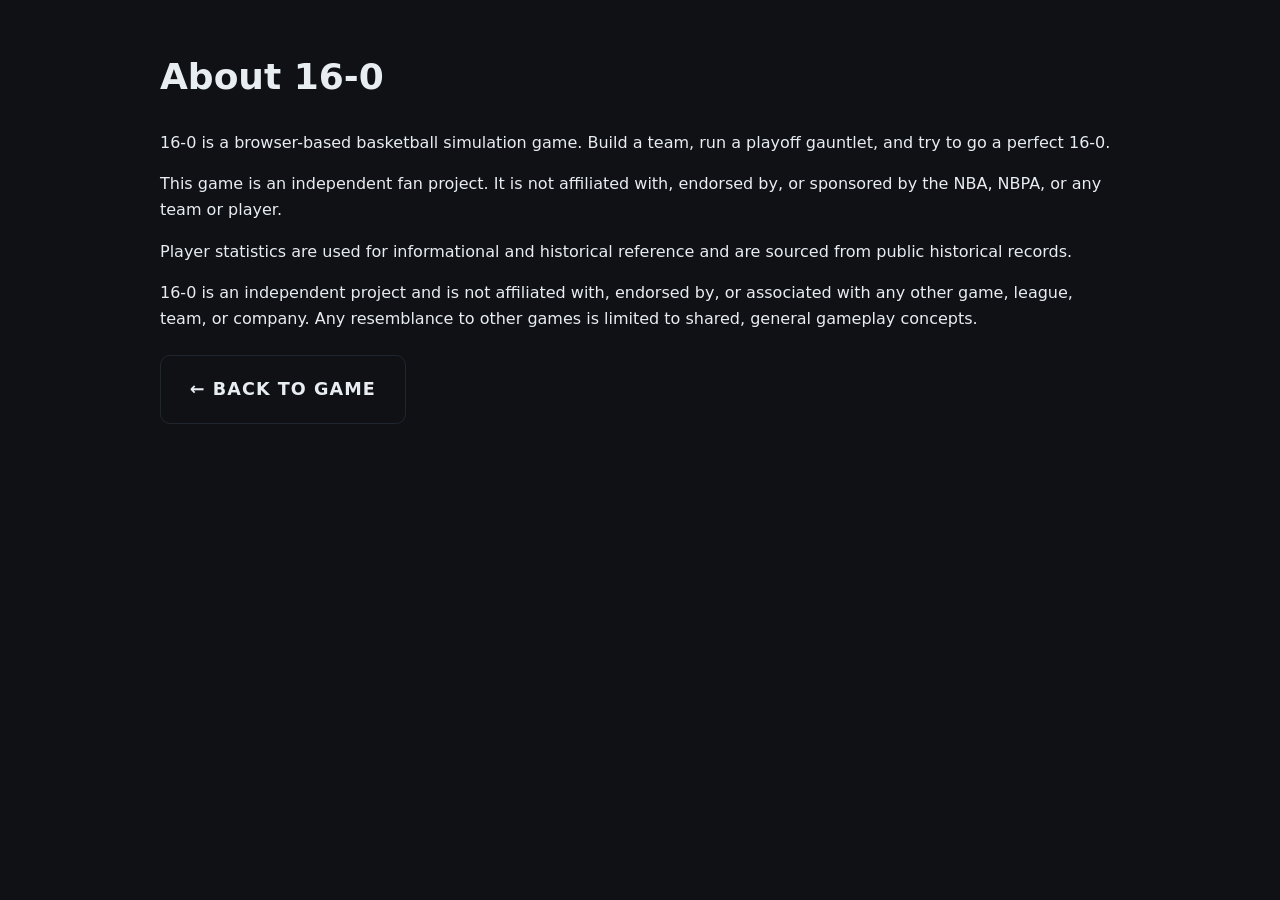
<file: pages/about.html>
<!DOCTYPE html>
<html lang="en">
<head>
  <meta charset="UTF-8" />
  <meta name="viewport" content="width=device-width, initial-scale=1.0" />
  <title>About - 16-0</title>
  <link rel="stylesheet" href="../css/main.css" />
</head>
<body>
  <!-- DRAFT: review wording before public launch. -->
  <main id="app" class="doc">
    <h1>About 16-0</h1>
    <p>
      16-0 is a browser-based basketball simulation game. Build a team, run a
      playoff gauntlet, and try to go a perfect 16-0.
    </p>
    <p>
      This game is an independent fan project. It is not affiliated with,
      endorsed by, or sponsored by the NBA, NBPA, or any team or player.
    </p>
    <p>
      Player statistics are used for informational and historical reference and
      are sourced from public historical records.
    </p>
    <p>
      16-0 is an independent project and is not affiliated with, endorsed by, or
      associated with any other game, league, team, or company. Any resemblance to
      other games is limited to shared, general gameplay concepts.
    </p>
    <p style="margin-top: 1.5rem"><a class="btn btn-ghost" href="../index.html">&larr; Back to game</a></p>
  </main>
</body>
</html>
</file>
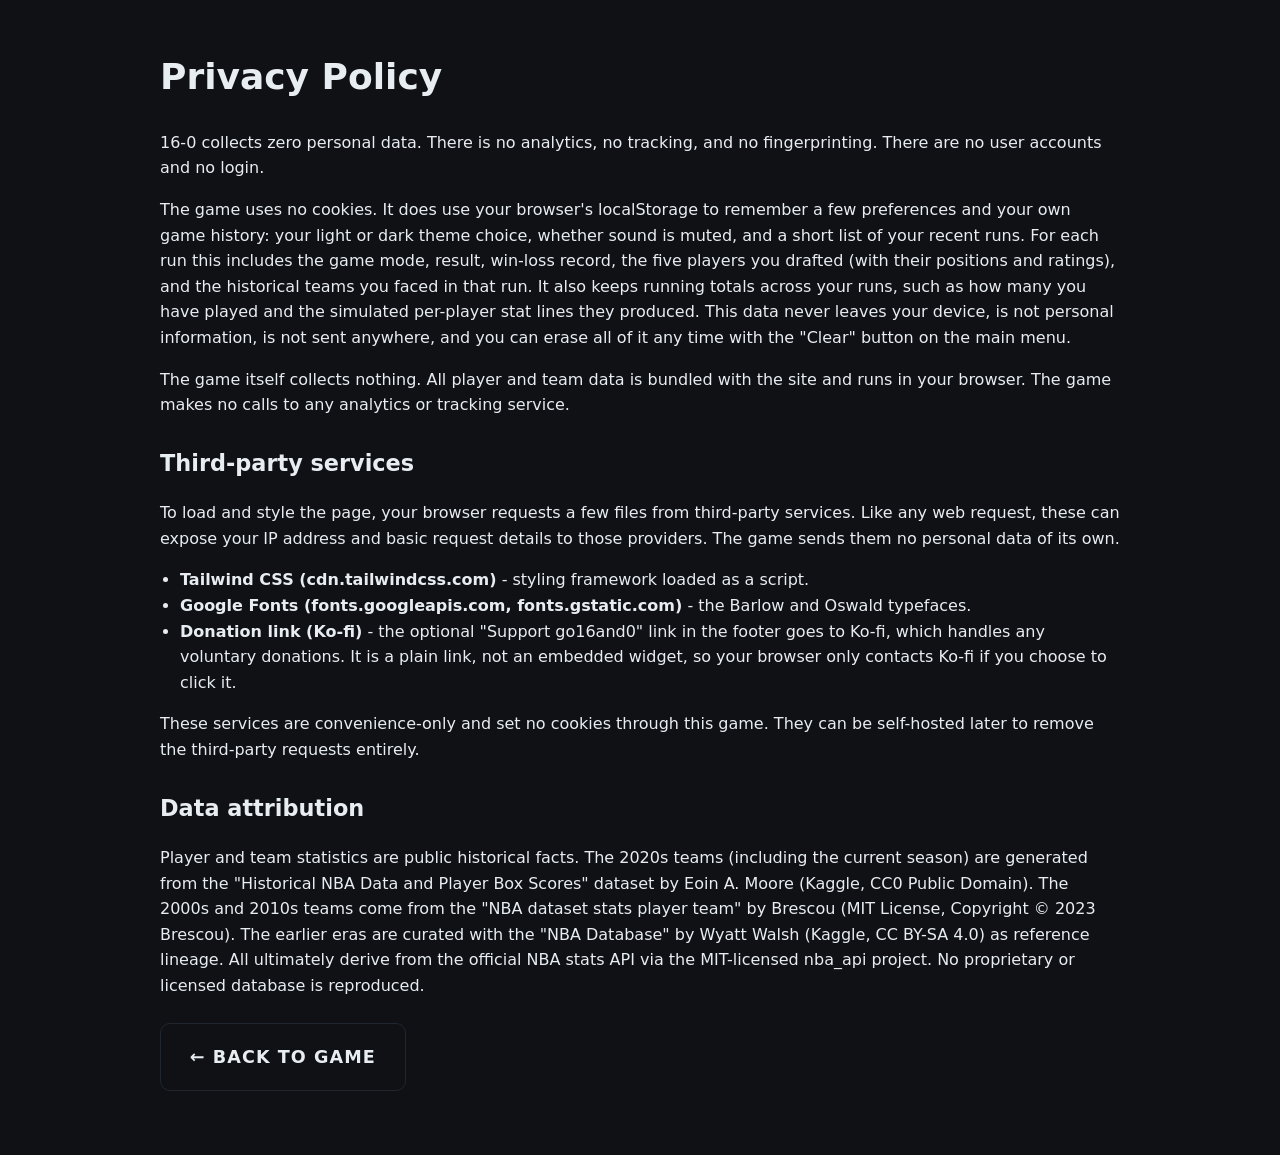
<file: pages/privacy.html>
<!DOCTYPE html>
<html lang="en">
<head>
  <meta charset="UTF-8" />
  <meta name="viewport" content="width=device-width, initial-scale=1.0" />
  <title>Privacy Policy - 16-0</title>
  <link rel="stylesheet" href="../css/main.css" />
</head>
<body>
  <!-- DRAFT: review with the developer before public launch. Keep accurate to actual behavior. -->
  <main id="app" class="doc">
    <h1>Privacy Policy</h1>
    <p>
      16-0 collects zero personal data. There is no analytics, no tracking, and
      no fingerprinting. There are no user accounts and no login.
    </p>
    <p>
      The game uses no cookies. It does use your browser's localStorage to remember
      a few preferences and your own game history: your light or dark theme choice,
      whether sound is muted, and a short list of your recent runs. For each run this
      includes the game mode, result, win-loss record, the five players you drafted
      (with their positions and ratings), and the historical teams you faced in that
      run. It also keeps running totals across your runs, such as how many you have
      played and the simulated per-player stat lines they produced. This data never
      leaves your device, is not personal information, is not sent anywhere, and you
      can erase all of it any time with the "Clear" button on the main menu.
    </p>
    <p>
      The game itself collects nothing. All player and team data is bundled with
      the site and runs in your browser. The game makes no calls to any analytics
      or tracking service.
    </p>

    <h2>Third-party services</h2>
    <p>
      To load and style the page, your browser requests a few files from
      third-party services. Like any web request, these can expose your IP address
      and basic request details to those providers. The game sends them no personal
      data of its own.
    </p>
    <ul>
      <li><strong>Tailwind CSS (cdn.tailwindcss.com)</strong> - styling framework loaded as a script.</li>
      <li><strong>Google Fonts (fonts.googleapis.com, fonts.gstatic.com)</strong> - the Barlow and Oswald typefaces.</li>
      <li><strong>Donation link (Ko-fi)</strong> - the optional "Support go16and0" link in the footer goes to Ko-fi, which handles any voluntary donations. It is a plain link, not an embedded widget, so your browser only contacts Ko-fi if you choose to click it.</li>
    </ul>
    <p>
      These services are convenience-only and set no cookies through this game. They
      can be self-hosted later to remove the third-party requests entirely.
    </p>

    <h2>Data attribution</h2>
    <p>
      Player and team statistics are public historical facts. The 2020s teams (including
      the current season) are generated from the "Historical NBA Data and Player Box
      Scores" dataset by Eoin A. Moore (Kaggle, CC0 Public Domain). The 2000s and 2010s
      teams come from the "NBA dataset stats player team" by Brescou (MIT License,
      Copyright &copy; 2023 Brescou). The earlier eras are curated with the "NBA Database"
      by Wyatt Walsh (Kaggle, CC BY-SA 4.0) as reference lineage. All ultimately derive
      from the official NBA stats API via the MIT-licensed nba_api project. No proprietary
      or licensed database is reproduced.
    </p>

    <p style="margin-top: 1.5rem"><a class="btn btn-ghost" href="../index.html">&larr; Back to game</a></p>
  </main>
</body>
</html>
</file>
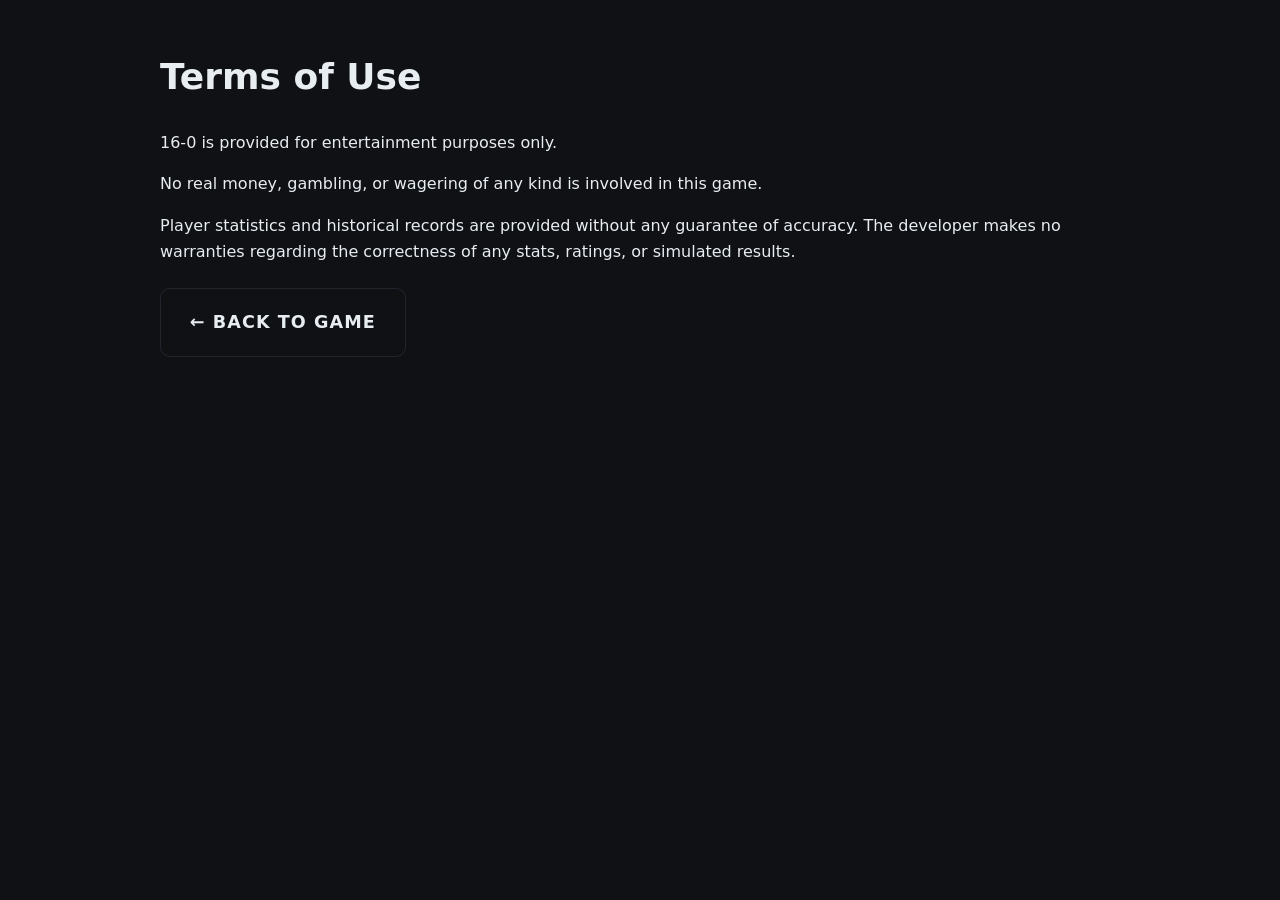
<file: pages/terms.html>
<!DOCTYPE html>
<html lang="en">
<head>
  <meta charset="UTF-8" />
  <meta name="viewport" content="width=device-width, initial-scale=1.0" />
  <title>Terms of Use - 16-0</title>
  <link rel="stylesheet" href="../css/main.css" />
</head>
<body>
  <!-- DRAFT: review with the developer before public launch. -->
  <main id="app" class="doc">
    <h1>Terms of Use</h1>
    <p>16-0 is provided for entertainment purposes only.</p>
    <p>
      No real money, gambling, or wagering of any kind is involved in this game.
    </p>
    <p>
      Player statistics and historical records are provided without any
      guarantee of accuracy. The developer makes no warranties regarding the
      correctness of any stats, ratings, or simulated results.
    </p>
    <p style="margin-top: 1.5rem"><a class="btn btn-ghost" href="../index.html">&larr; Back to game</a></p>
  </main>
</body>
</html>
</file>
<file: css/main.css>
/* 16-0 custom styles. Tailwind handles layout utilities; this file holds the
   components Tailwind cannot express cleanly: buttons, the half-court, the spin
   reel, drag states, and the menu overlay. Palette mirrors tailwind.config. */

:root {
  --color-bg: #0f1115;
  --color-surface: #181c22;
  --color-surface-2: #20262e;
  --color-text: #e8edf2;
  --color-muted: #9aa6b2;
  --color-orange: #e8743b;
  --color-gold: #fbbf24;
  --support-bg: #fbbf24;   /* Support button: gold in both themes */
  --support-text: #000000; /* black text on the gold button in both themes */
  --radius: 10px;
  --ease: cubic-bezier(0.16, 1, 0.3, 1);
  --duration: 200ms;
}

/* Base layer. Index.html also sets these via Tailwind utility classes (which win
   on that page); this keeps the standalone legal pages themed without Tailwind. */
body {
  margin: 0;
  background: var(--color-bg);
  color: var(--color-text);
  font-family: "Barlow", system-ui, -apple-system, sans-serif;
  line-height: 1.6;
}
.screen, .site-footer, .overlay { font-family: inherit; }

/* Depth on the app shell: a faint warm glow up top and a soft vignette below, over
   a near-black base. Higher specificity than Tailwind's bg-court so the color stays
   but the gradient layers on. Fixed so it doesn't scroll. */
body.bg-court {
  background-color: #0b0d11;
  background-image:
    radial-gradient(70% 45% at 50% -5%, rgba(251, 191, 36, 0.07), transparent 70%),
    radial-gradient(90% 60% at 50% 110%, rgba(0, 0, 0, 0.55), transparent 65%);
  background-attachment: fixed;
  background-repeat: no-repeat;
}

/* Light theme: re-point the palette variables (every component reads these) and
   override the few hard-coded utility colors and the app-shell background. Gold and
   the team/court colors are intentionally kept. */
body.light {
  --color-bg: #f3f5f8;
  --color-surface: #ffffff;
  --color-surface-2: #e4e8ee;
  --color-text: #1a2129;
  --color-muted: #5c6773;
  color: var(--color-text);
}
body.bg-court.light {
  background-color: #eef1f5;
  background-image:
    radial-gradient(70% 45% at 50% -5%, rgba(251, 191, 36, 0.16), transparent 70%),
    radial-gradient(90% 60% at 50% 110%, rgba(0, 0, 0, 0.06), transparent 65%);
}
body.light .text-white { color: var(--color-text); }
body.light .text-muted { color: var(--color-muted); }
body.light .spin-stage { background: linear-gradient(180deg, #ffffff, #eef1f5); }
/* The cards hard-code a dark gradient bottom; give them a light one so their
   description text stays readable in light mode. */
body.light .mode-card,
body.light .era-card { background: linear-gradient(180deg, #ffffff, #e7ebf2); }
body.light .mode-card:hover,
body.light .era-card:hover {
  box-shadow: 0 12px 28px rgba(20, 30, 50, 0.14), 0 0 0 1px rgba(251, 191, 36, 0.3);
}

/* Standalone content pages (about/privacy/terms) opt in with class="doc". */
.doc { max-width: 60rem; margin: 0 auto; padding: 1.5rem 1rem 3rem; }
.doc h1, .doc h2 { font-family: "Oswald", system-ui, sans-serif; font-weight: 700; }
.doc h1 { font-size: 2.25rem; }
.doc h2 { font-size: 1.4rem; margin-top: 1.75rem; }
/* Plain text links are gold; button-styled anchors keep their own colors. */
.doc a:not(.btn) { color: var(--color-gold); }
.doc ul { padding-left: 1.25rem; }

/* A screen is one full view. It grows to fill the main column so the footer
   stays pinned to the bottom of the viewport instead of bouncing with content.
   JS toggles Tailwind's .hidden (display:none) so only one screen is ever laid out. */
.screen {
  display: flex;
  flex: 1 0 auto;
  flex-direction: column;
  align-items: center;
  text-align: center;
  justify-content: flex-start;
  padding-top: 0.25rem;
  animation: screen-in var(--duration) var(--ease);
}
/* Short, hero-style screens read better centered in the available height. */
.screen[data-screen="menu"],
.screen[data-screen="result"] {
  justify-content: center;
  padding-top: 0;
}
/* Faint hardwood-court texture behind the playoff screen: subtle horizontal "plank" lines that
   tile down the whole screen, plus a soft warm glow from the top. Drawn as background gradients
   (not a pseudo-element) so content sits cleanly on top and nothing intercepts clicks. A tiling
   pattern (not a single positioned shape) so it never drifts as the screen grows taller. Kept
   very low-contrast - ambient texture, not a diagram. */
.screen[data-screen="tournament"] {
  background-image:
    repeating-linear-gradient(0deg, color-mix(in srgb, var(--color-gold) 4%, transparent) 0 1px, transparent 1px 2.6rem),
    radial-gradient(130% 55% at 50% -12%, color-mix(in srgb, var(--color-gold) 6%, transparent), transparent 55%);
  background-repeat: repeat, no-repeat;
}

/* The Records screen is a content page, not a hero: stretch its children to full width so
   the grids lay out in columns instead of collapsing to a centered single stack. */
.screen[data-screen="stats"] {
  align-items: stretch;
  text-align: left;
}

@keyframes screen-in {
  from { opacity: 0; transform: translateY(8px); }
  to { opacity: 1; transform: translateY(0); }
}

/* Hero wordmark: a whisper of warm glow so it lifts off the dark backdrop. */
#menu-title { text-shadow: 0 0 48px rgba(251, 191, 36, 0.10); }

/* ---- Buttons ---- */
.btn {
  display: inline-flex;
  align-items: center;
  justify-content: center;
  min-height: 44px;
  padding: 0.7rem 1.8rem;
  border: none;
  border-radius: var(--radius);
  font-family: "Oswald", system-ui, sans-serif;
  font-weight: 700;
  font-size: 1.1rem;
  text-transform: uppercase;
  letter-spacing: 0.06em;
  text-decoration: none;
  cursor: pointer;
  transition: transform var(--duration) var(--ease),
              filter var(--duration) var(--ease),
              box-shadow var(--duration) var(--ease),
              border-color var(--duration) var(--ease),
              background-color var(--duration) var(--ease);
}

.btn-gold { background: var(--color-gold); color: #1a1206; }
.btn-orange { background: var(--color-orange); color: #fff; }
.btn-ghost {
  background: transparent;
  color: var(--color-text);
  border: 1px solid var(--color-surface-2);
}
.btn:hover { filter: brightness(1.06); transform: translateY(-1px); }
.btn:active { transform: translateY(1px); filter: brightness(1); }
.btn-gold:hover { box-shadow: 0 8px 24px rgba(251, 191, 36, 0.28); }
.btn-ghost:hover { background: var(--color-surface); border-color: rgba(251, 191, 36, 0.55); }

.btn-back {
  align-self: flex-start;
  background: none;
  border: none;
  color: var(--color-muted);
  font-size: 0.95rem;
  cursor: pointer;
  padding: 0.25rem 0;
  transition: color var(--duration) var(--ease);
}
.btn-back:hover { color: var(--color-text); }

.btn-icon {
  background: var(--color-surface);
  color: var(--color-text);
  border: 1px solid var(--color-surface-2);
  border-radius: var(--radius);
  width: 44px;
  height: 44px;
  display: inline-flex;
  align-items: center;
  justify-content: center;
  cursor: pointer;
  transition: background-color var(--duration) var(--ease);
}
.btn-icon:hover { background: var(--color-surface-2); }

.btn-support {
  display: inline-block;
  background: var(--support-bg);
  color: var(--support-text);
  font-family: "Oswald", system-ui, sans-serif;
  font-weight: 700;
  text-transform: uppercase;
  letter-spacing: 0.05em;
  padding: 0.55rem 1.4rem;
  border-radius: 999px;
  transition: transform var(--duration) var(--ease), filter var(--duration) var(--ease);
}
.btn-support:hover { filter: brightness(1.08); transform: translateY(-2px); box-shadow: 0 8px 22px rgba(251, 191, 36, 0.3); }

/* ---- Cards (mode + era) ---- */
.mode-card,
.era-card {
  display: flex;
  flex-direction: column;
  align-items: flex-start;
  text-align: left;
  background: linear-gradient(180deg, var(--color-surface), #14181e);
  border: 1px solid var(--color-surface-2);
  border-radius: var(--radius);
  padding: 1.25rem;
  cursor: pointer;
  transition: transform var(--duration) var(--ease),
              border-color var(--duration) var(--ease),
              box-shadow var(--duration) var(--ease),
              background-color var(--duration) var(--ease);
}
.mode-card:hover,
.era-card:hover {
  transform: translateY(-4px);
  border-color: var(--color-gold);
  box-shadow: 0 14px 32px rgba(0, 0, 0, 0.45), 0 0 0 1px rgba(251, 191, 36, 0.22);
}
.mode-card.selected,
.era-card.selected { border-color: var(--color-gold); }

/* Cards rise in with a small stagger after the screen fades in. */
.mode-card { animation: rise-in 380ms var(--ease) both; }
.mode-card:nth-child(2) { animation-delay: 90ms; }
@keyframes rise-in {
  from { opacity: 0; transform: translateY(14px); }
  to { opacity: 1; transform: translateY(0); }
}

.era-card {
  align-items: center;
  text-align: center;
  min-height: 96px;
  justify-content: center;
}
.era-card .era-name { font-family: "Oswald", sans-serif; font-weight: 700; font-size: 1.25rem; }
.era-card .era-years { color: var(--color-muted); font-size: 0.85rem; }

.era-card.locked {
  cursor: not-allowed;
  opacity: 0.45;
}
.era-card.locked:hover { transform: none; border-color: var(--color-surface-2); }
.era-card .era-badge {
  font-size: 0.7rem;
  text-transform: uppercase;
  letter-spacing: 0.08em;
  color: var(--color-gold);
  margin-top: 0.35rem;
}

/* ---- Confetti (championship celebration) ---- */
.confetti-layer { position: fixed; inset: 0; pointer-events: none; overflow: hidden; z-index: 55; }
.confetti-piece {
  position: absolute; top: -16px; width: 8px; height: 14px; border-radius: 2px; opacity: 0.95;
  animation-name: confetti-fall; animation-timing-function: ease-in; animation-fill-mode: forwards;
}
@keyframes confetti-fall {
  0% { transform: translateY(-16px) translateX(0) rotate(0); opacity: 1; }
  100% { transform: translateY(104vh) translateX(var(--drift, 0)) rotate(var(--rot, 360deg)); opacity: 0.9; }
}

/* ---- Spin ---- */
.spin-stage {
  width: 100%;
  max-width: 22rem;
  height: 6rem;
  display: flex;
  align-items: center;
  justify-content: center;
  background: linear-gradient(180deg, var(--color-surface), #14181e);
  border: 1px solid var(--color-surface-2);
  border-radius: var(--radius);
  overflow: hidden;
  transition: border-color var(--duration) var(--ease), box-shadow var(--duration) var(--ease);
}
/* The reel glows gold while spinning and holds a soft glow once it settles,
   echoing 82-0's lit-up spin boxes but in our palette. */
.spin-stage:has(.is-spinning) {
  border-color: var(--color-gold);
  box-shadow: 0 0 0 1px rgba(251, 191, 36, 0.35), inset 0 0 36px rgba(251, 191, 36, 0.12);
}
.spin-stage:has(.settled) {
  border-color: color-mix(in srgb, var(--accent, var(--color-gold)) 55%, transparent);
  box-shadow: 0 0 26px color-mix(in srgb, var(--accent, var(--color-gold)) 22%, transparent);
}
.spin-reel {
  font-family: "Oswald", sans-serif;
  font-weight: 800;
  font-size: clamp(1.1rem, 4vw, 1.7rem);
  line-height: 1.05;
  text-align: center;
  padding: 0 0.75rem;
}
.spin-reel.is-spinning {
  filter: blur(1px);
  opacity: 0.85;
  animation: reel-pulse 120ms linear infinite;
}
.spin-reel.settled {
  color: var(--accent, var(--color-gold));
  animation: reel-pop 320ms var(--ease);
}
.spin-reel .reel-year { display: block; font-size: 0.85em; color: var(--color-muted); }
/* Each tick slides the new name up into place, reinforcing the rolling-reel illusion.
   Defined after .is-spinning so it wins on source order while the reel is mid-spin. */
.spin-reel.reel-roll { animation: reel-roll 110ms var(--ease); }
@keyframes reel-pulse { 50% { transform: translateY(-2px); } }
@keyframes reel-pop { 0% { transform: scale(0.85); } 60% { transform: scale(1.06); } 100% { transform: scale(1); } }
@keyframes reel-roll { 0% { transform: translateY(-55%); opacity: 0.25; } 100% { transform: translateY(0); opacity: 0.85; } }

/* ---- Draft layout: spin reel + picks on the left, half-court on the right ---- */
.draft-layout {
  width: 100%;
  display: flex;
  flex-direction: column;
  gap: 1rem;
  margin-top: 0.25rem;
  align-items: center;
}
.draft-left {
  width: 100%;
  display: flex;
  flex-direction: column;
  align-items: center;
}
/* Stacked on mobile: court first so the tap-to-place target stays in view. */
.draft-right { width: 100%; order: -1; }
@media (min-width: 768px) {
  .draft-layout { flex-direction: row; align-items: flex-start; justify-content: center; }
  .draft-left { width: 22rem; flex: none; order: 0; }
  .draft-right { flex: 1; order: 0; }
  .draft-right .court { margin-top: 0; }
}

/* ---- Half court ---- */
/* Realistic light-hardwood floor with faint plank lines and white court markings. */
.court {
  position: relative;
  width: 100%;
  max-width: 30rem;
  aspect-ratio: 1 / 0.82;
  margin: 1.5rem auto 0;
  background:
    repeating-linear-gradient(90deg, rgba(0,0,0,0.05) 0 2px, transparent 2px 40px),
    linear-gradient(180deg, #c79a63 0%, #b9893f 100%);
  border: 2px solid rgba(255,255,255,0.55);
  border-radius: var(--radius);
  overflow: hidden;
}
/* Paint / key */
.court::before {
  content: "";
  position: absolute;
  top: 0;
  left: 50%;
  transform: translateX(-50%);
  width: 34%;
  height: 38%;
  border: 2px solid rgba(255,255,255,0.55);
  border-top: none;
}
/* Three-point arc + free-throw circle */
.court::after {
  content: "";
  position: absolute;
  top: -28%;
  left: 50%;
  transform: translateX(-50%);
  width: 92%;
  height: 78%;
  border: 2px solid rgba(255,255,255,0.5);
  border-radius: 0 0 50% 50%;
}

.slot {
  position: absolute;
  transform: translate(-50%, -50%);
  width: 4.4rem;
  height: 4.4rem;
  display: flex;
  align-items: center;
  justify-content: center;
  border: 2px solid rgba(255,255,255,0.75);
  border-radius: 50%;
  background: rgba(15,17,21,0.45);
  transition: border-color var(--duration) var(--ease),
              background-color var(--duration) var(--ease),
              transform var(--duration) var(--ease);
  z-index: 1;
}
.slot .slot-label {
  position: absolute;
  bottom: -1.2rem;
  font-family: "Oswald", sans-serif;
  font-weight: 700;
  font-size: 0.8rem;
  color: #fff;
  text-shadow: 0 1px 2px rgba(0,0,0,0.5);
}
/* Highlight slots an actively dragged player is eligible for. */
.slot.eligible {
  border-color: var(--color-gold);
  background: rgba(251,191,36,0.18);
}
.slot.drop-hover { transform: translate(-50%, -50%) scale(1.08); }

/* Detail card for the highlighted court player: full name, positions, then stats.
   Hidden (collapsed + faded) until .show is added, then it slides/fades in. */
.player-detail {
  width: 100%;
  max-width: 24rem;
  margin: 0.85rem auto 0;
  padding: 0 0.75rem;
  border-left: 3px solid var(--accent, var(--color-gold));
  text-align: left;
  opacity: 0;
  max-height: 0;
  overflow: hidden;
  transform: translateY(-4px);
  transition: opacity var(--duration) var(--ease),
              transform var(--duration) var(--ease),
              max-height var(--duration) var(--ease);
}
.player-detail.show {
  opacity: 1;
  max-height: 6rem;
  transform: translateY(0);
  padding: 0.4rem 0.75rem;
}
.player-detail .pd-name {
  font-family: "Oswald", sans-serif;
  font-weight: 800;
  font-size: 1.1rem;
  line-height: 1.1;
  color: var(--color-text);
}
.player-detail .pd-pos {
  font-family: "Oswald", sans-serif;
  font-weight: 700;
  font-size: 0.78rem;
  letter-spacing: 0.04em;
  color: var(--accent, var(--color-gold));
}
.player-detail .pd-stats {
  font-size: 0.72rem;
  color: var(--color-muted);
  margin-top: 0.15rem;
}
@media (prefers-reduced-motion: reduce) {
  .player-detail { transition: none; }
}

/* Prompt under the court that guides placing/moving the active player. */
.court-hint {
  min-height: 1.4rem;
  margin: 0.85rem auto 0;
  max-width: 28rem;
  text-align: center;
  font-size: 0.85rem;
  color: var(--color-gold);
}

/* Active-mutator note above the draft progress line. */
.draft-mutator {
  margin: 0.35rem auto 0;
  font-size: 0.72rem;
  font-weight: 600;
  text-transform: uppercase;
  letter-spacing: 0.08em;
  color: var(--color-gold);
}

/* Slot positions mirror a real half-court diagram (basket at top):
   PF + C flank the paint up high, SF on the left wing, SG on the right wing,
   PG out front at the top of the key. */
.slot[data-slot="PF"] { left: 28%; top: 22%; }
.slot[data-slot="C"]  { left: 70%; top: 18%; }
.slot[data-slot="SF"] { left: 16%; top: 48%; }
.slot[data-slot="SG"] { left: 86%; top: 52%; }
.slot[data-slot="PG"] { left: 50%; top: 78%; }

/* ---- Player chips / bench ---- */
.player {
  display: flex;
  flex-direction: column;
  align-items: center;
  justify-content: center;
  gap: 0.1rem;
  background: var(--color-surface-2);
  border: 1px solid rgba(255,255,255,0.10);
  border-radius: 8px;
  padding: 0.4rem 0.5rem;
  cursor: pointer;
  touch-action: none;
  user-select: none;
  transition: transform var(--duration) var(--ease), box-shadow var(--duration) var(--ease);
}
.player:hover { transform: translateY(-2px); box-shadow: 0 4px 14px rgba(0,0,0,0.35); border-color: rgba(251,191,36,0.45); }
.player.dragging { opacity: 0.45; }

/* Chip inside a court slot is round and compact. Neutral by default so it only
   draws attention once selected. */
/* Placed chip keeps its team's color (--accent, set inline) as a ring + faint tint
   so the court reads as a real lineup of franchises. Falls back to neutral. */
.slot .player {
  width: 100%;
  height: 100%;
  border-radius: 50%;
  background: color-mix(in srgb, var(--accent, var(--color-surface-2)) 16%, var(--color-surface-2));
  color: var(--color-text);
  border: 2px solid var(--accent, rgba(255,255,255,0.18));
}
/* The selected chip deepens its team color and glows; its eligible targets breathe. */
.slot .player.selected {
  background: color-mix(in srgb, var(--accent, var(--color-gold)) 34%, var(--color-surface-2));
  border-color: #fff;
  box-shadow: 0 0 0 3px color-mix(in srgb, var(--accent, var(--color-gold)) 55%, transparent);
}
/* Court node shows 2-letter initials big, overall small underneath. */
.player .p-init { font-family: "Oswald", sans-serif; font-weight: 800; font-size: 1.15rem; line-height: 1; letter-spacing: 0.02em; }
.player .p-name { font-family: "Oswald", sans-serif; font-weight: 700; font-size: 0.8rem; line-height: 1; text-align: center; }
.player .p-meta { font-size: 0.68rem; color: var(--color-muted); }
.player .p-ovr {
  font-family: "Oswald", sans-serif;
  font-weight: 800;
  font-size: 0.78rem;
  color: var(--color-gold);
}

/* Slots a selected player can move to or swap with. Pulses to invite a tap;
   also carries a static highlight so reduced-motion users still see the targets. */
.slot.breathing {
  border-color: var(--color-gold);
  background: rgba(251,191,36,0.16);
  animation: breathe 1.4s var(--ease) infinite;
}
@keyframes breathe {
  0%, 100% { box-shadow: 0 0 0 0 rgba(251,191,36,0.0); }
  50% { box-shadow: 0 0 0 6px rgba(251,191,36,0.22); }
}

.bench {
  display: flex;
  flex-wrap: wrap;
  justify-content: center;
  gap: 0.6rem;
  width: 100%;
  margin-top: 0.75rem;
  min-height: 4rem;
}
.bench .player-mini { min-width: 9rem; }

/* A pick that cannot be drafted right now (already owned, or no open slot). */
.player.locked { opacity: 0.4; cursor: not-allowed; }
.player.locked:hover { transform: none; box-shadow: none; }

/* ---- Tournament ---- */
/* minmax(0,1fr) lets the side columns shrink below their content's natural width
   instead of pushing the grid past the viewport (the cause of the mobile sideways
   scroll). On narrow screens the two teams stack so each gets the full width. */
/* Always-visible home-screen note: the roster build is what matters. */
.build-note {
  margin-top: 1.25rem;
  max-width: 34rem;
  padding: 0.85rem 1rem;
  border-left: 3px solid var(--color-gold);
  border-radius: 0 var(--radius) var(--radius) 0;
  background: color-mix(in srgb, var(--color-gold) 8%, var(--color-surface));
  color: var(--color-text);
  font-size: 0.95rem;
  line-height: 1.45;
}
.build-note strong { color: var(--color-gold); }
/* Gold on the pale light-mode background is too faint; use a darker amber for contrast. */
body.light .build-note strong { color: #a16207; }

.matchup {
  display: grid;
  grid-template-columns: minmax(0, 1fr) auto minmax(0, 1fr);
  gap: 0.75rem;
  align-items: start;
  margin-top: 1rem;
}
.matchup-side {
  min-width: 0;
  /* Faint wash of the team's color from the top, plus a matching top border - a generic,
     license-safe accent (--side is set inline per team; falls back to neutral). */
  background: linear-gradient(180deg, color-mix(in srgb, var(--side, transparent) 12%, var(--color-surface)), var(--color-surface) 70%);
  border: 1px solid var(--color-surface-2);
  border-top: 3px solid var(--side, var(--color-surface-2));
  border-radius: var(--radius);
  padding: 0.85rem;
  text-align: center;
}
@media (max-width: 640px) {
  .matchup { grid-template-columns: 1fr; gap: 0.5rem; }
  .vs { padding: 0.15rem 0; }
}
.vs {
  align-self: center;
  font-family: "Oswald", sans-serif;
  font-weight: 700;
  color: var(--color-muted);
}
.opp-year { color: var(--color-muted); font-size: 0.75rem; font-weight: 600; white-space: nowrap; }

/* Descriptive analytics card on the tournament screen: your five's aggregates + the round's
   matchup edge. Ratings mode only (hidden in Blind). */
.analytics {
  width: 100%; max-width: 40rem; margin: 0.75rem auto 0;
  background: var(--color-surface); border: 1px solid var(--color-surface-2);
  border-radius: var(--radius); padding: 0.85rem 1rem;
}
.an-head { display: flex; align-items: center; justify-content: space-between; gap: 0.6rem; margin-bottom: 0.7rem; flex-wrap: wrap; }
.an-title {
  font-family: "Oswald", sans-serif; font-weight: 800; text-transform: uppercase;
  letter-spacing: 0.1em; font-size: 0.75rem; color: var(--color-gold);
}
.an-edge {
  font-family: "Oswald", sans-serif; font-weight: 700; font-size: 0.78rem;
  color: var(--accent); border: 1px solid var(--accent); border-radius: 999px;
  padding: 0.15rem 0.6rem; white-space: nowrap;
}
.an-metrics { display: grid; grid-template-columns: repeat(auto-fit, minmax(64px, 1fr)); gap: 0.5rem; }
.an-metric { text-align: center; }
.an-val { font-family: "Oswald", sans-serif; font-weight: 700; font-size: 1.25rem; line-height: 1; color: var(--color-text); }
.an-key { margin-top: 0.25rem; font-size: 0.62rem; text-transform: uppercase; letter-spacing: 0.06em; color: var(--color-muted); }
/* Strength bar under each metric: a quick visual read of where the value sits in its range. */
.an-bar { margin-top: 0.3rem; height: 4px; border-radius: 999px; background: var(--color-surface-2); overflow: hidden; }
.an-bar span { display: block; height: 100%; border-radius: inherit; background: var(--color-gold);
  transition: width var(--duration) var(--ease); }

/* Matchup record + rating line under each team name. Numbers read cleaner in the
   non-condensed body face with tabular figures than in bold condensed. */
.matchup-meta {
  margin-top: 0.25rem;
  font-family: "Barlow", system-ui, sans-serif;
  font-weight: 600;
  font-variant-numeric: tabular-nums;
  letter-spacing: 0.01em;
  color: var(--color-muted);
  font-size: 0.92rem;
}
.matchup-meta .meta-rating { color: var(--color-gold); font-weight: 700; margin-left: 0.4rem; }

/* "Home court" pill on the higher-seeded side. */
.home-badge {
  display: inline-block;
  vertical-align: middle;
  margin-left: 0.4rem;
  padding: 0.05rem 0.45rem;
  border-radius: 999px;
  background: color-mix(in srgb, var(--color-gold) 22%, transparent);
  border: 1px solid color-mix(in srgb, var(--color-gold) 55%, transparent);
  color: var(--color-gold);
  font-family: "Oswald", sans-serif;
  font-size: 0.66rem;
  font-weight: 600;
  text-transform: uppercase;
  letter-spacing: 0.12em;
  white-space: nowrap;
}
.mini-five { display: flex; flex-direction: column; gap: 0.35rem; margin-top: 0.5rem; }
.player-mini {
  display: flex;
  align-items: center;
  gap: 0.5rem;
  min-width: 0;
  background: var(--color-surface-2);
  border-radius: 6px;
  padding: 0.3rem 0.5rem;
  font-size: 0.85rem;
}
/* Initial-avatar square; background color is set inline (team or gold). */
.mini-av {
  flex: none;
  width: 1.6rem;
  height: 1.6rem;
  border-radius: 5px;
  display: inline-flex;
  align-items: center;
  justify-content: center;
  font-family: "Oswald", sans-serif;
  font-weight: 800;
  font-size: 0.72rem;
  color: #15110a;
}
.mini-slot { font-family: "Oswald", sans-serif; font-weight: 700; color: var(--color-muted); width: 1.6rem; text-align: left; }
.mini-name { flex: 1; min-width: 0; text-align: left; overflow: hidden; text-overflow: ellipsis; white-space: nowrap; }
.player-mini .p-ovr { color: var(--color-gold); font-family: "Oswald", sans-serif; font-weight: 800; }

.game-log {
  margin: 1rem auto 0;
  width: 100%;
  max-width: 24rem;
  display: flex;
  flex-direction: column;
  gap: 0.35rem;
}
.game-row {
  display: flex;
  justify-content: space-between;
  gap: 1rem;
  padding: 0.4rem 0.75rem;
  border-radius: 6px;
  background: var(--color-surface);
  border-left: 3px solid transparent;
  font-family: "Oswald", sans-serif;
  font-weight: 600;
}
.game-row.win { border-color: var(--color-gold); }
.game-row.loss { border-color: #9aa6b2; }

/* Series momentum banner: a short, color-coded phrase under the series score that calls
   out the stakes (lead, series point, facing elimination). fit-content + auto margins
   center the pill; min-height reserves its row so the scoreboard never jumps as it changes. */
.series-momentum {
  width: fit-content;
  margin: 0.5rem auto 0;
  min-height: 1.7rem;
  padding: 0.22rem 0.75rem;
  border-radius: 999px;
  font-family: "Oswald", system-ui, sans-serif;
  font-weight: 600;
  text-transform: uppercase;
  letter-spacing: 0.12em;
  font-size: 0.8rem;
  transition: color var(--duration) var(--ease), background var(--duration) var(--ease);
}
.series-momentum[hidden] { display: none; }
.series-momentum.mood-neutral { color: var(--color-muted); background: transparent; }
.series-momentum.mood-good { color: var(--color-gold); background: rgba(251, 191, 36, 0.12); }
.series-momentum.mood-bad { color: var(--color-orange); background: rgba(232, 116, 59, 0.13); }
.series-momentum.mood-critical {
  color: #ff6a5d;
  background: rgba(239, 68, 68, 0.15);
  font-weight: 700;
  letter-spacing: 0.14em;
}

/* Live game scoreboard with the count-up score. */
.scoreboard { text-align: center; margin-top: 1rem; min-height: 4.5rem; }
.sb-label {
  font-family: "Oswald", sans-serif;
  text-transform: uppercase;
  letter-spacing: 0.1em;
  color: var(--color-muted);
  font-size: 0.85rem;
}
.sb-score {
  font-family: "Oswald", sans-serif;
  font-weight: 800;
  font-size: clamp(2.2rem, 9vw, 3.2rem);
  line-height: 1;
  display: flex;
  align-items: center;
  justify-content: center;
  gap: 0.75rem;
}
.sb-score .sb-dash { color: var(--color-muted); }
.sb-score .won { color: var(--color-gold); }
.sb-venue {
  margin-left: 0.4rem;
  padding: 0.02rem 0.45rem;
  border-radius: 999px;
  border: 1px solid var(--color-surface-2);
  color: var(--color-muted);
  font-size: 0.72rem;
  font-weight: 600;
  letter-spacing: 0.1em;
}

.confirm-panel { max-width: 26rem; text-align: left; }

/* Score-animation speed picker, sits beside the play button. */
.speed-control {
  display: inline-flex;
  align-items: center;
  gap: 0.4rem;
  color: var(--color-muted);
  font-family: "Oswald", sans-serif;
  font-weight: 700;
  font-size: 0.85rem;
  text-transform: uppercase;
  letter-spacing: 0.05em;
}
.speed-control select {
  background: var(--color-surface);
  border: 1px solid var(--color-surface-2);
  border-radius: 8px;
  color: var(--color-text);
  font: inherit;
  padding: 0.4rem 0.5rem;
  cursor: pointer;
}

/* Post-game box score: a small title over two tables (your roster | opponent). */
.statsheet {
  display: flex;
  flex-direction: column;
  align-items: center;
  gap: 0.6rem;
  margin: 1rem auto 0;
  width: 100%;
  max-width: 52rem; /* room for the two box tables side by side on wide screens */
  animation: screen-in 240ms var(--ease);
}
.statsheet:empty { display: none; }
.ss-title {
  font-family: "Oswald", sans-serif;
  font-weight: 800;
  font-size: 0.95rem;
  text-transform: uppercase;
  letter-spacing: 0.06em;
  color: var(--color-muted);
}
.ss-tables {
  display: flex;
  flex-wrap: wrap;
  justify-content: center;
  gap: 1rem 1.5rem;
  width: 100%;
}
.ss-table {
  border-collapse: collapse;
  font-size: 0.8rem;
  flex: 1 1 16rem;
  max-width: 20rem;
}
.ss-table th, .ss-table td { padding: 0.3rem 0.4rem; text-align: right; }
.ss-table thead th {
  font-family: "Oswald", sans-serif;
  text-transform: uppercase;
  letter-spacing: 0.05em;
  font-size: 0.7rem;
  color: var(--color-muted);
  border-bottom: 1px solid var(--color-surface-2);
}
.ss-table th.ss-team { text-align: left; font-size: 0.95rem; font-weight: 800; }
.ss-table td.ss-name { text-align: left; display: flex; align-items: center; gap: 0.45rem; }
.ss-table tbody tr:nth-child(odd) { background: rgba(255,255,255,0.02); }
/* Standout of each five (most pts + reb + ast). Listed after the zebra rule so it
   wins on source order. */
.ss-table tbody tr.ss-top { background: color-mix(in srgb, var(--color-gold) 16%, transparent); }
.ss-table tbody tr.ss-top td { font-weight: 700; color: var(--color-text); }
.ss-table tbody td { font-variant-numeric: tabular-nums; }
/* Expanded box score adds FG/3P/FT/TS columns. Scope the tighter padding + wider cap to the
   in-game statsheet so the Records and run-summary tables keep their roomier layout. */
/* Two in-game tables: stacked on phones, side by side on wide screens. Orientation is chosen
   by VIEWPORT width (the media query below), never by content width, and the row never wraps -
   so the count-up can't flip the layout from horizontal to vertical mid-animation. Each table
   is pinned to a stable width so its footprint doesn't jump as the stats fill in. */
.statsheet .ss-tables { flex-direction: column; flex-wrap: nowrap; align-items: center; }
.statsheet .ss-table { width: min(24rem, 100%); max-width: 24rem; }
.statsheet .ss-table th, .statsheet .ss-table td { padding: 0.28rem 0.3rem; }
@media (min-width: 54rem) {
  .statsheet .ss-tables { flex-direction: row; align-items: flex-start; justify-content: center; }
}
/* Pin the in-game columns so the NUMERIC cells never wrap to a second line (the bug) and the
   widths stay put as the stats count up. table-layout:fixed makes the browser honor the widths
   below instead of sizing to content. Scoped to .statsheet so the roomier Records/result tables
   are untouched. Widths sum to 100%: name 33, PTS/REB/AST 7 each, FG/3P/FT 12 each, TS 10. */
.statsheet .ss-table { table-layout: fixed; }
.statsheet .ss-table th, .statsheet .ss-table td { white-space: nowrap; overflow: hidden; }
.statsheet .ss-table th:nth-child(1), .statsheet .ss-table td:nth-child(1) { width: 33%; }
.statsheet .ss-table th:nth-child(2), .statsheet .ss-table td:nth-child(2),
.statsheet .ss-table th:nth-child(3), .statsheet .ss-table td:nth-child(3),
.statsheet .ss-table th:nth-child(4), .statsheet .ss-table td:nth-child(4) { width: 7%; }
.statsheet .ss-table th:nth-child(5), .statsheet .ss-table td:nth-child(5),
.statsheet .ss-table th:nth-child(6), .statsheet .ss-table td:nth-child(6),
.statsheet .ss-table th:nth-child(7), .statsheet .ss-table td:nth-child(7) { width: 12%; }
.statsheet .ss-table th:nth-child(8), .statsheet .ss-table td:nth-child(8) { width: 10%; }
/* The team-name header is allowed to wrap to two lines so a long name (e.g. Golden State
   Warriors) stays fully visible - only the numeric STAT cells must stay single-line. */
.statsheet .ss-table th.ss-team { white-space: normal; font-size: 0.82rem; letter-spacing: 0.01em; line-height: 1.05; }
/* Name cell: the base rule makes this a flex box, but a flex <td> inside a fixed-layout table
   doesn't receive the column's fixed width, so the flexible name collapsed to nothing (only the
   avatar showed). Restore it to a real table-cell (which honors the 33% width) and lay the
   avatar + name + flame out inline; the name then ellipsis-truncates within the cell. The
   higher-specificity selector is needed to beat the base `.ss-table td.ss-name` flex rule. */
.statsheet .ss-table td.ss-name { display: table-cell; white-space: nowrap; }
.statsheet .ss-av { vertical-align: middle; margin-right: 0.4rem; }
.statsheet .ss-pname { display: inline-block; max-width: calc(100% - 2.4rem); min-width: 0; vertical-align: middle; }
.statsheet .ss-hot { vertical-align: middle; }
.ss-pname { display: inline-block; max-width: 7rem; overflow: hidden; text-overflow: ellipsis; white-space: nowrap; vertical-align: middle; }
.ss-fg, .ss-tp, .ss-ft { color: var(--color-muted); font-size: 0.75rem; }
.ss-ts { font-weight: 700; }
.ss-table tbody tr.ss-top .ss-fg,
.ss-table tbody tr.ss-top .ss-tp,
.ss-table tbody tr.ss-top .ss-ft { color: var(--color-text); }
/* Hot hand: a flame after the name plus a warm name tint. Coexists with .ss-top (a player
   can be both the standout and hot) since it only recolors the name, not the row. */
.ss-hot { font-size: 0.8rem; line-height: 1; flex: none; }
.ss-table tbody tr.ss-hothand .ss-pname { color: #fb923c; font-weight: 700; }
.ss-av {
  flex: none;
  width: 1.4rem;
  height: 1.4rem;
  border-radius: 4px;
  display: inline-flex;
  align-items: center;
  justify-content: center;
  font-family: "Oswald", sans-serif;
  font-weight: 800;
  font-size: 0.66rem;
  color: #15110a;
}

/* Game picker shown at series end: one pill per game, click to view its box score. */
.box-tabs {
  display: flex;
  flex-wrap: wrap;
  justify-content: center;
  gap: 0.4rem;
  margin: 1rem auto 0;
}
.box-tabs:empty { display: none; }
.box-tab {
  background: var(--color-surface);
  border: 1px solid var(--color-surface-2);
  border-radius: 999px;
  color: var(--color-muted);
  font-family: "Oswald", sans-serif;
  font-weight: 700;
  font-size: 0.75rem;
  text-transform: uppercase;
  letter-spacing: 0.04em;
  padding: 0.25rem 0.75rem;
  cursor: pointer;
  transition: color var(--duration) var(--ease), border-color var(--duration) var(--ease);
}
.box-tab:hover { color: var(--color-text); }
.box-tab.active { color: #1a1206; background: var(--color-gold); border-color: var(--color-gold); }

/* Finals MVP card on the result screen. */
.result-mvp {
  margin: 1.25rem auto 0;
  padding: 0.85rem 1.75rem;
  border: 1px solid var(--color-surface-2);
  border-radius: var(--radius);
  background: linear-gradient(180deg, rgba(251,191,36,0.08), transparent);
}
.result-mvp .mvp-label {
  font-family: "Oswald", sans-serif;
  font-weight: 800;
  text-transform: uppercase;
  letter-spacing: 0.12em;
  font-size: 0.75rem;
  color: var(--color-gold);
}
.result-mvp .mvp-name {
  font-family: "Oswald", sans-serif;
  font-weight: 800;
  font-size: 1.5rem;
  line-height: 1.1;
}
.result-mvp .mvp-stats {
  color: var(--color-muted);
  font-size: 0.85rem;
  margin-top: 0.15rem;
}

/* Post-run recap: headline tiles, a series-by-series list, and badges unlocked this run. */
.run-summary { width: 100%; max-width: 540px; margin: 1.75rem auto 0; text-align: left; }
.summary-head {
  font-family: "Oswald", sans-serif; font-weight: 800; text-transform: uppercase;
  letter-spacing: 0.12em; font-size: 0.8rem; color: var(--color-gold);
  margin-bottom: 0.6rem; text-align: center;
}
.series-list { list-style: none; margin: 0.85rem 0 0; padding: 0; display: flex; flex-direction: column; gap: 0.35rem; }
.series-row {
  display: grid; grid-template-columns: auto 1fr auto auto; align-items: center; gap: 0.5rem 0.75rem;
  background: var(--color-surface); border: 1px solid var(--color-surface-2);
  border-left: 3px solid var(--color-surface-2); border-radius: 8px; padding: 0.4rem 0.7rem;
}
.series-row.won { border-left-color: var(--color-gold); }
.series-row .sr-rd { font-size: 0.72rem; text-transform: uppercase; letter-spacing: 0.06em; color: var(--color-muted); }
.series-row .sr-opp { font-weight: 600; overflow: hidden; text-overflow: ellipsis; white-space: nowrap; }
.series-row .sr-score { font-family: "Oswald", system-ui, sans-serif; font-weight: 700; }
.series-row .sr-margin { font-family: "Oswald", system-ui, sans-serif; font-weight: 700; color: var(--color-muted); min-width: 2.5rem; text-align: right; }
.run-badges { display: flex; flex-wrap: wrap; align-items: center; gap: 0.4rem; margin-top: 0.9rem; }
.run-badges-label {
  width: 100%; font-size: 0.72rem; text-transform: uppercase; letter-spacing: 0.08em; color: var(--color-muted);
}
.run-badge {
  font-size: 0.78rem; font-weight: 600; padding: 0.25rem 0.6rem; border-radius: 999px;
  color: var(--color-gold); background: linear-gradient(180deg, rgba(251,191,36,0.12), transparent);
  border: 1px solid rgba(251,191,36,0.35);
}

/* Recent attempts preview on the main menu (from local history). */
/* Run rows: shared by the Records > Runs tab. */
.history-list { list-style: none; margin: 0; padding: 0; display: flex; flex-direction: column; gap: 0.35rem; }
.history-row {
  display: grid;
  grid-template-columns: auto auto 1fr;
  align-items: center;
  gap: 0.5rem 0.75rem;
  background: var(--color-surface);
  border: 1px solid var(--color-surface-2);
  border-left: 3px solid var(--color-surface-2);
  border-radius: 8px;
  padding: 0.4rem 0.7rem;
  font-size: 0.85rem;
}
.history-row.history-perfect { border-left-color: var(--color-gold); }
.history-row.history-won { border-left-color: #2bb673; }
.history-row.history-eliminated { border-left-color: #9aa6b2; }
.history-outcome { font-family: "Oswald", sans-serif; font-weight: 800; }
.history-mode { color: var(--color-muted); font-size: 0.78rem; text-transform: uppercase; letter-spacing: 0.04em; }
.history-record { font-variant-numeric: tabular-nums; font-weight: 700; }
.history-team {
  grid-column: 1 / -1;
  color: var(--color-muted);
  font-size: 0.72rem;
  letter-spacing: 0.03em;
}
.history-row.is-clickable { cursor: pointer; transition: background 0.12s ease; }
.history-row.is-clickable:hover { background: var(--color-surface-2); }
.history-row.is-clickable:focus-visible { outline: 2px solid var(--color-gold); outline-offset: 2px; }

/* ---- Run summary overlay (clicked from a recent attempt) ---- */
.run-head { margin: 0.25rem 0 1rem; }
.run-title { font-family: "Oswald", sans-serif; font-weight: 800; font-size: 1.6rem; line-height: 1.1; }
.run-sub { color: var(--color-muted); font-size: 0.85rem; margin-top: 0.15rem; }
.run-section {
  font-family: "Oswald", sans-serif; font-weight: 700; font-size: 0.95rem;
  text-transform: uppercase; letter-spacing: 0.06em; color: var(--color-muted);
  margin: 1.1rem 0 0.5rem;
}
.run-pos { color: var(--color-muted); font-size: 0.72rem; margin-left: 0.4rem; }
.run-bracket { list-style: none; margin: 0; padding: 0; display: flex; flex-direction: column; gap: 0.35rem; }
.run-leg {
  display: grid;
  grid-template-columns: 1fr auto;
  align-items: center;
  gap: 0.15rem 0.75rem;
  background: var(--color-surface);
  border: 1px solid var(--color-surface-2);
  border-left: 3px solid var(--color-surface-2);
  border-radius: var(--radius);
  padding: 0.5rem 0.7rem;
}
.run-leg.run-won { border-left-color: #2bb673; }
.run-leg.run-lost { border-left-color: #e0564f; }
.run-leg.run-unplayed { opacity: 0.5; }
.run-round {
  grid-row: 1; font-family: "Oswald", sans-serif; text-transform: uppercase;
  letter-spacing: 0.04em; font-size: 0.7rem; color: var(--color-muted);
}
.run-opp { grid-row: 2; grid-column: 1; font-weight: 600; }
.run-opp em { color: var(--color-muted); font-style: normal; font-size: 0.82rem; }
.run-rec { color: var(--color-muted); font-variant-numeric: tabular-nums; font-size: 0.78rem; }
.run-badge {
  grid-row: 1 / -1; grid-column: 2; align-self: center;
  font-family: "Oswald", sans-serif; font-weight: 700; font-size: 0.78rem;
}
.run-won .run-badge { color: #2bb673; }
.run-lost .run-badge { color: #e0564f; }
.run-unplayed .run-badge { color: var(--color-muted); }

/* ---- Draft picks list (spun team) ---- */
.pick-list {
  width: 100%;
  max-width: 30rem;
  margin: 0.6rem auto 0;
  display: flex;
  flex-direction: column;
  gap: 0.4rem;
  max-height: 22rem;
  overflow-y: auto;
  user-select: none; /* tapping a player drafts them; text selection just gets in the way */
  -webkit-user-select: none;
  padding-right: 0.35rem;
  scrollbar-width: thin;
  scrollbar-color: var(--color-surface-2) transparent;
}
.pick-list::-webkit-scrollbar { width: 8px; }
.pick-list::-webkit-scrollbar-thumb {
  background: var(--color-surface-2);
  border-radius: 999px;
}
.pick-row {
  width: 100%;
  text-align: left;
  background: var(--color-surface);
  border: 1px solid var(--color-surface-2);
  border-radius: 8px;
  padding: 0.4rem 0.65rem;
  cursor: pointer;
  transition: transform var(--duration) var(--ease), border-color var(--duration) var(--ease);
}
.pick-row:hover { transform: translateX(3px); border-color: var(--color-gold); box-shadow: inset 3px 0 0 var(--color-gold); }
.pick-row.selected { border-color: var(--color-gold); box-shadow: 0 0 0 1px var(--color-gold); }
.pick-row.locked { opacity: 0.4; cursor: not-allowed; }
.pick-row.locked:hover { transform: none; border-color: var(--color-surface-2); }
.pick-head { display: flex; align-items: baseline; gap: 0.5rem; }
.pick-name { font-family: "Oswald", sans-serif; font-weight: 700; font-size: 0.98rem; line-height: 1.1; }
.pick-pos { color: var(--color-muted); font-size: 0.72rem; text-transform: uppercase; letter-spacing: 0.05em; }
.pick-right { margin-left: auto; display: flex; align-items: baseline; gap: 0.45rem; }
.pick-ovr { font-family: "Oswald", sans-serif; font-weight: 800; color: var(--color-gold); }
.pick-cost {
  font-family: "Oswald", sans-serif; font-weight: 800; font-size: 0.82rem;
  color: var(--color-text); background: rgba(154, 166, 178, 0.16);
  padding: 0.02rem 0.45rem; border-radius: 999px;
}
.pick-cost::before { content: "\24"; opacity: 0.55; margin-right: 0.05rem; }
.pick-stats { color: var(--color-muted); font-size: 0.72rem; margin-top: 0.05rem; line-height: 1.2; }

/* Ratings-mode filters: search, position chips, and sort. */
.pick-controls {
  width: 100%;
  max-width: 30rem;
  margin: 0 auto;
  display: flex;
  flex-wrap: wrap;
  gap: 0.4rem;
  align-items: center;
  justify-content: center;
}
.pick-search {
  flex: 1 1 100%;
  background: var(--color-surface);
  border: 1px solid var(--color-surface-2);
  border-radius: 8px;
  color: var(--color-text);
  padding: 0.32rem 0.6rem;
  font: inherit;
  font-size: 0.85rem;
}
.pick-search::placeholder { color: var(--color-muted); }
.pick-chips { display: flex; flex-wrap: wrap; gap: 0.3rem; }
.pick-chip {
  background: var(--color-surface);
  border: 1px solid var(--color-surface-2);
  border-radius: 999px;
  color: var(--color-muted);
  font-family: "Oswald", sans-serif;
  font-weight: 700;
  font-size: 0.72rem;
  text-transform: uppercase;
  letter-spacing: 0.04em;
  padding: 0.2rem 0.6rem;
  cursor: pointer;
  transition: color var(--duration) var(--ease), border-color var(--duration) var(--ease);
}
.pick-chip:hover { color: var(--color-text); }
.pick-chip.active { color: #1a1206; background: var(--color-gold); border-color: var(--color-gold); }
.pick-sort {
  display: inline-flex;
  align-items: center;
  gap: 0.3rem;
  color: var(--color-muted);
  font-size: 0.72rem;
  text-transform: uppercase;
  letter-spacing: 0.04em;
}
.pick-sort select {
  background: var(--color-surface);
  border: 1px solid var(--color-surface-2);
  border-radius: 8px;
  color: var(--color-text);
  font: inherit;
  font-size: 0.78rem;
  padding: 0.2rem 0.45rem;
}

/* The floating clone that follows the pointer during a drag. */
.drag-ghost {
  position: fixed;
  z-index: 60;
  pointer-events: none;
  width: 6rem;
  opacity: 0.95;
  transform: translate(-50%, -50%);
}

/* ---- Menu overlay ---- */
.overlay {
  position: fixed;
  inset: 0;
  background: rgba(0,0,0,0.6);
  display: flex;
  align-items: center;
  justify-content: center;
  padding: 1rem;
  z-index: 50;
  animation: screen-in 150ms var(--ease);
}
.overlay-panel {
  position: relative;
  width: 100%;
  max-width: 30rem;
  background: var(--color-surface);
  border: 1px solid var(--color-surface-2);
  border-radius: var(--radius);
  padding: 1.5rem;
}
.overlay-close {
  position: absolute;
  top: 0.75rem;
  right: 0.75rem;
  font-size: 1.4rem;
  line-height: 1;
}
.overlay-tabs { display: flex; gap: 0.5rem; margin: 0.5rem 0 1.25rem; }
.overlay-tab {
  background: none;
  border: none;
  color: var(--color-muted);
  font-family: "Oswald", sans-serif;
  font-weight: 700;
  font-size: 1rem;
  text-transform: uppercase;
  letter-spacing: 0.05em;
  padding: 0.35rem 0.2rem;
  border-bottom: 2px solid transparent;
  cursor: pointer;
  transition: color var(--duration) var(--ease), border-color var(--duration) var(--ease);
}
.overlay-tab:hover { color: var(--color-text); }
.overlay-tab.active { color: var(--color-text); border-color: var(--color-gold); }

.setting-row { display: flex; align-items: center; justify-content: space-between; padding: 0.5rem 0; }
.link { color: var(--color-gold); }
.link:hover { text-decoration: underline; }

/* ---- Footer ---- */
/* Compact footer: a thin disclaimer line, then one horizontal bar with the
   copyright on the left and the links + support button on the right. Wraps and
   re-centers on narrow screens. */
.site-footer {
  display: flex;
  flex-direction: column;
  align-items: center;
  gap: 0.6rem;
  color: var(--color-muted);
  font-size: 0.85rem;
  padding: 0.9rem 1.25rem 1.1rem;
  border-top: 1px solid var(--color-surface-2);
}
.footer-disclaimer {
  max-width: 60rem;
  margin: 0;
  font-size: 0.74rem;
  line-height: 1.5;
  text-align: center;
}
.footer-bar {
  display: flex;
  align-items: center;
  justify-content: space-between;
  flex-wrap: wrap;
  gap: 0.5rem 1.25rem;
  width: 100%;
  max-width: 64rem;
}
.footer-fine { margin: 0; font-size: 0.72rem; opacity: 0.85; }
.legal-links { display: flex; align-items: center; gap: 1rem; margin: 0; }
/* Plain text links only - the support button keeps its own colors (see .btn-support). */
.legal-links a:not(.btn-support) { color: var(--color-muted); transition: color var(--duration) var(--ease); }
.legal-links a:not(.btn-support):hover { color: var(--color-gold); }
.site-footer .btn-support { padding: 0.4rem 1rem; font-size: 0.82rem; }
.btn-support:hover { color: var(--support-text); } /* stay readable; hover only brightens the gold */
@media (max-width: 640px) {
  .footer-bar { justify-content: center; }
  .footer-fine { width: 100%; text-align: center; }
}

/* ---- Oswald weight trim ----
   Oswald is a heavier condensed face than Barlow Condensed, so the small labels and
   numbers looked thick. Lighten just those dense areas; big display text (wordmark,
   headings, the live score) keeps its bold weight. Listed last so it wins on source
   order at equal specificity. */
.mini-slot, .pick-pos, .opp-year, .sb-label, .sb-venue, .home-badge,
.ss-table thead th, .ss-title, .box-tab, .history-mode, .speed-control,
.player .p-name { font-weight: 500; }

.mini-av, .ss-av, .player .p-init, .player-mini .p-ovr,
.pick-name, .pick-ovr, .history-outcome { font-weight: 600; }

/* ---- Focus + reduced motion ---- */
:focus-visible { outline: 2px solid var(--color-gold); outline-offset: 3px; }

@media (prefers-reduced-motion: reduce) {
  *, *::before, *::after { animation-duration: 0.01ms !important; transition-duration: 0.01ms !important; }
}
/* Manual toggle from the Settings panel. */
body.reduce-motion *, body.reduce-motion *::before, body.reduce-motion *::after {
  animation-duration: 0.01ms !important;
  transition-duration: 0.01ms !important;
}

/* ---- Records screen ---- */
.stats-tabs { display: flex; flex-wrap: wrap; gap: 0.5rem; margin-top: 1.25rem; }
.stats-tab {
  font-family: "Oswald", system-ui, sans-serif;
  font-weight: 600;
  text-transform: uppercase;
  letter-spacing: 0.06em;
  font-size: 0.8rem;
  padding: 0.4rem 0.9rem;
  border-radius: 999px;
  border: 1px solid rgba(154, 166, 178, 0.35);
  background: transparent;
  color: var(--color-muted);
  cursor: pointer;
  transition: color var(--duration) var(--ease), border-color var(--duration) var(--ease), background var(--duration) var(--ease);
}
.stats-tab:hover { color: var(--color-text); }
.stats-tab.active { color: #000; background: var(--color-gold); border-color: var(--color-gold); }
/* Menu difficulty selector: a small labeled row of pill buttons (reuses the stats-tab look). */
.difficulty-select { display: flex; flex-direction: column; gap: 0.5rem; max-width: 32rem; }
.diff-label {
  font-family: "Oswald", system-ui, sans-serif; font-weight: 600; text-transform: uppercase;
  letter-spacing: 0.08em; font-size: 0.72rem; color: var(--color-muted);
}
.diff-options { display: flex; flex-wrap: wrap; gap: 0.5rem; }
.diff-btn {
  font-family: "Oswald", system-ui, sans-serif; font-weight: 600; text-transform: uppercase;
  letter-spacing: 0.06em; font-size: 0.78rem; padding: 0.35rem 0.85rem; border-radius: 999px;
  border: 1px solid rgba(154, 166, 178, 0.35); background: transparent; color: var(--color-muted);
  cursor: pointer; transition: color var(--duration) var(--ease), border-color var(--duration) var(--ease), background var(--duration) var(--ease);
}
.diff-btn:hover { color: var(--color-text); }
.diff-btn.active { color: #000; background: var(--color-gold); border-color: var(--color-gold); }
.diff-note { font-size: 0.72rem; margin: 0; }

.stats-body { margin-top: 1.25rem; }
.stats-body .ss-tables { overflow-x: auto; }
.stats-note { margin-top: 0.75rem; font-size: 0.78rem; color: var(--color-muted); }
.stats-empty { margin-top: 2rem; text-align: center; color: var(--color-muted); }

/* Player highlights (Records > Players): a few accent-coloured leader rows, not a long table. */
.ph-list { list-style: none; margin: 0; padding: 0; display: flex; flex-direction: column; gap: 0.6rem; max-width: 34rem; }
.ph-row {
  display: flex; align-items: center; justify-content: space-between; gap: 1rem;
  background: var(--color-surface); border: 1px solid var(--color-surface-2);
  border-left: 4px solid var(--accent); border-radius: 10px; padding: 0.7rem 1rem;
}
.ph-info { display: flex; flex-direction: column; gap: 0.15rem; min-width: 0; }
.ph-cat {
  font-family: "Oswald", sans-serif; font-weight: 700; text-transform: uppercase;
  letter-spacing: 0.08em; font-size: 0.7rem; color: var(--accent);
}
.ph-name { font-weight: 600; font-size: 1rem; overflow: hidden; text-overflow: ellipsis; white-space: nowrap; }
.ph-val {
  font-family: "Oswald", sans-serif; font-weight: 800; font-size: 1.5rem; line-height: 1;
  color: var(--accent); white-space: nowrap; flex: none;
}
.ph-val small { font-size: 0.68rem; font-weight: 600; letter-spacing: 0.05em; color: var(--color-muted); }

.stat-tiles { display: grid; grid-template-columns: repeat(auto-fit, minmax(130px, 1fr)); gap: 0.75rem; }
.stat-tile {
  display: flex; flex-direction: column; align-items: center; justify-content: center;
  padding: 1.1rem 0.75rem;
  background: var(--color-surface);
  border-radius: var(--radius);
  border: 1px solid rgba(154, 166, 178, 0.12);
}
.stat-val { font-family: "Oswald", system-ui, sans-serif; font-weight: 700; font-size: 1.9rem; line-height: 1; color: var(--color-gold); }
.stat-key { margin-top: 0.4rem; font-size: 0.72rem; text-transform: uppercase; letter-spacing: 0.08em; color: var(--color-muted); text-align: center; }

/* Overview charts: a win-rate donut and an outcome bar panel above the tile grid. */
.overview-charts { display: grid; grid-template-columns: repeat(auto-fit, minmax(220px, 1fr)); gap: 0.75rem; margin-bottom: 1rem; }
.chart-card {
  display: flex; align-items: center; justify-content: center;
  padding: 1rem; background: var(--color-surface); border-radius: var(--radius);
  border: 1px solid rgba(154, 166, 178, 0.12);
}
.bars-card { flex-direction: column; align-items: stretch; gap: 0.6rem; }
.donut { width: 150px; height: 150px; }
.donut-track { fill: none; stroke: rgba(154, 166, 178, 0.2); stroke-width: 9; }
.donut-fill { fill: none; stroke: var(--color-gold); stroke-width: 9; stroke-linecap: round; transition: stroke-dasharray var(--duration) var(--ease); }
.donut-val { fill: var(--color-text); font-family: "Oswald", system-ui, sans-serif; font-weight: 700; font-size: 18px; text-anchor: middle; }
.donut-lbl { fill: var(--color-muted); font-size: 7.5px; text-transform: uppercase; letter-spacing: 0.12em; text-anchor: middle; }
.bar-row { display: grid; grid-template-columns: 64px 1fr 28px; align-items: center; gap: 0.5rem; }
.bar-label { font-size: 0.72rem; text-transform: uppercase; letter-spacing: 0.06em; color: var(--color-muted); }
.bar-track { height: 9px; border-radius: 999px; background: rgba(154, 166, 178, 0.15); overflow: hidden; }
.bar-fill { display: block; height: 100%; border-radius: 999px; transition: width var(--duration) var(--ease); }
.bar-val { font-family: "Oswald", system-ui, sans-serif; font-weight: 700; font-size: 0.85rem; text-align: right; }

.stats-clear {
  display: block; margin: 1.5rem auto 0;
  padding: 0.4rem 0.9rem; font-size: 0.72rem; text-transform: uppercase; letter-spacing: 0.08em;
  color: var(--color-muted); background: transparent;
  border: 1px solid rgba(154, 166, 178, 0.3); border-radius: 999px; cursor: pointer;
  transition: color var(--duration) var(--ease), border-color var(--duration) var(--ease);
}
.stats-clear:hover { color: var(--color-orange); border-color: var(--color-orange); }

.ach-grid { display: grid; grid-template-columns: repeat(auto-fit, minmax(220px, 1fr)); gap: 0.75rem; }
.ach-card {
  display: flex; flex-direction: column; gap: 0.3rem;
  padding: 0.9rem 1rem;
  border-radius: var(--radius);
  background: var(--color-surface);
  border-left: 3px solid transparent;
}
.ach-card.unlocked { border-left-color: var(--color-gold); }
.ach-card.locked { opacity: 0.55; }
.ach-name { font-family: "Oswald", system-ui, sans-serif; font-weight: 700; font-size: 1rem; }
.ach-card.unlocked .ach-name { color: var(--color-gold); }
.ach-desc { font-size: 0.82rem; color: var(--color-muted); }
.ach-state { font-size: 0.68rem; text-transform: uppercase; letter-spacing: 0.1em; color: var(--color-muted); }
.ach-card.unlocked .ach-state { color: var(--color-gold); }

/* ---- Achievement toasts ---- */
.toast-stack {
  position: fixed; right: 1rem; bottom: 1rem;
  display: flex; flex-direction: column; gap: 0.5rem;
  z-index: 60; pointer-events: none;
}
.toast {
  pointer-events: auto;
  display: flex; flex-direction: column; gap: 0.15rem;
  min-width: 220px; max-width: 300px;
  padding: 0.7rem 0.9rem;
  border-radius: var(--radius);
  background: var(--color-surface);
  border-left: 4px solid var(--color-gold);
  box-shadow: 0 8px 24px rgba(0, 0, 0, 0.35);
  transform: translateX(120%); opacity: 0;
  transition: transform 280ms var(--ease), opacity 280ms var(--ease);
  cursor: pointer;
}
.toast.show { transform: translateX(0); opacity: 1; }
.toast-label { font-size: 0.62rem; text-transform: uppercase; letter-spacing: 0.12em; color: var(--color-gold); font-weight: 700; }
.toast-name { font-family: "Oswald", system-ui, sans-serif; font-weight: 700; font-size: 1.05rem; }
.toast-desc { font-size: 0.8rem; color: var(--color-muted); }
</file>
